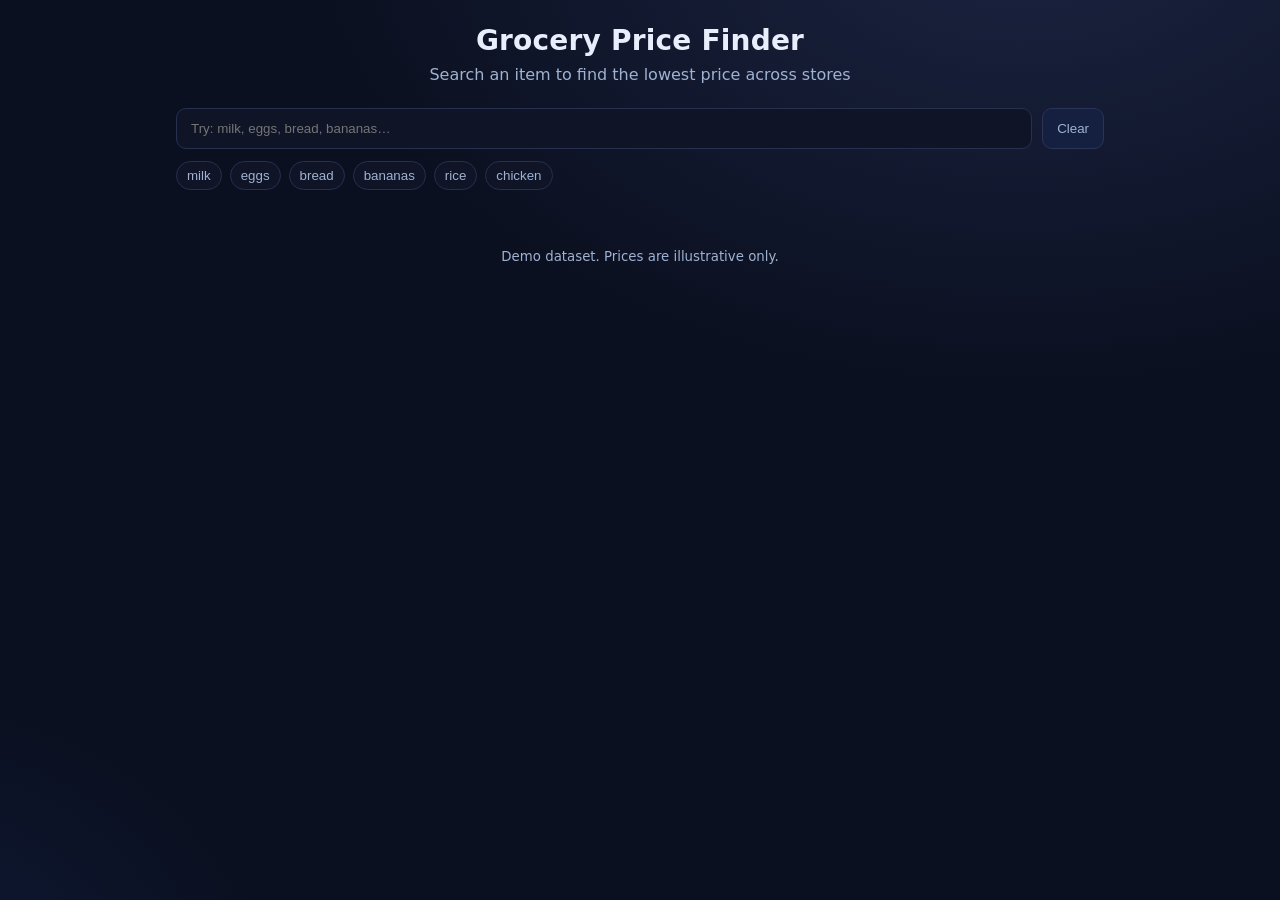
<file: grocery-search/index.html>
<!doctype html>
<html lang="en">
  <head>
    <meta charset="utf-8" />
    <meta name="viewport" content="width=device-width, initial-scale=1" />
    <title>Grocery Price Finder</title>
    <link rel="stylesheet" href="./styles.css" />
  </head>
  <body>
    <div class="container">
      <header class="header">
        <h1>Grocery Price Finder</h1>
        <p class="subtitle">Search an item to find the lowest price across stores</p>
      </header>

      <section class="search">
        <div class="search-row">
          <input id="searchInput" type="search" inputmode="search" placeholder="Try: milk, eggs, bread, bananas…" aria-label="Search for a grocery item" autocomplete="off" />
          <button id="clearBtn" class="btn btn-secondary" aria-label="Clear search">Clear</button>
        </div>
        <div class="chips" id="suggestions">
          <button class="chip" data-q="milk">milk</button>
          <button class="chip" data-q="eggs">eggs</button>
          <button class="chip" data-q="bread">bread</button>
          <button class="chip" data-q="bananas">bananas</button>
          <button class="chip" data-q="rice">rice</button>
          <button class="chip" data-q="chicken">chicken</button>
        </div>
      </section>

      <section id="status" class="status" aria-live="polite"></section>

      <section id="cheapestSection" class="cheapest-section hidden">
        <h2>Cheapest options</h2>
        <div id="cheapestList" class="cards"></div>
      </section>

      <section id="offersSection" class="offers-section hidden">
        <h2>All offers</h2>
        <div class="table-wrap">
          <table class="offers-table" aria-describedby="status">
            <thead>
              <tr>
                <th>Item</th>
                <th>Store</th>
                <th class="num">Price</th>
                <th>Unit</th>
              </tr>
            </thead>
            <tbody id="offersBody"></tbody>
          </table>
        </div>
      </section>

      <footer class="footer">
        <small>Demo dataset. Prices are illustrative only.</small>
      </footer>
    </div>

    <script src="./app.js"></script>
  </body>
</html>
</file>
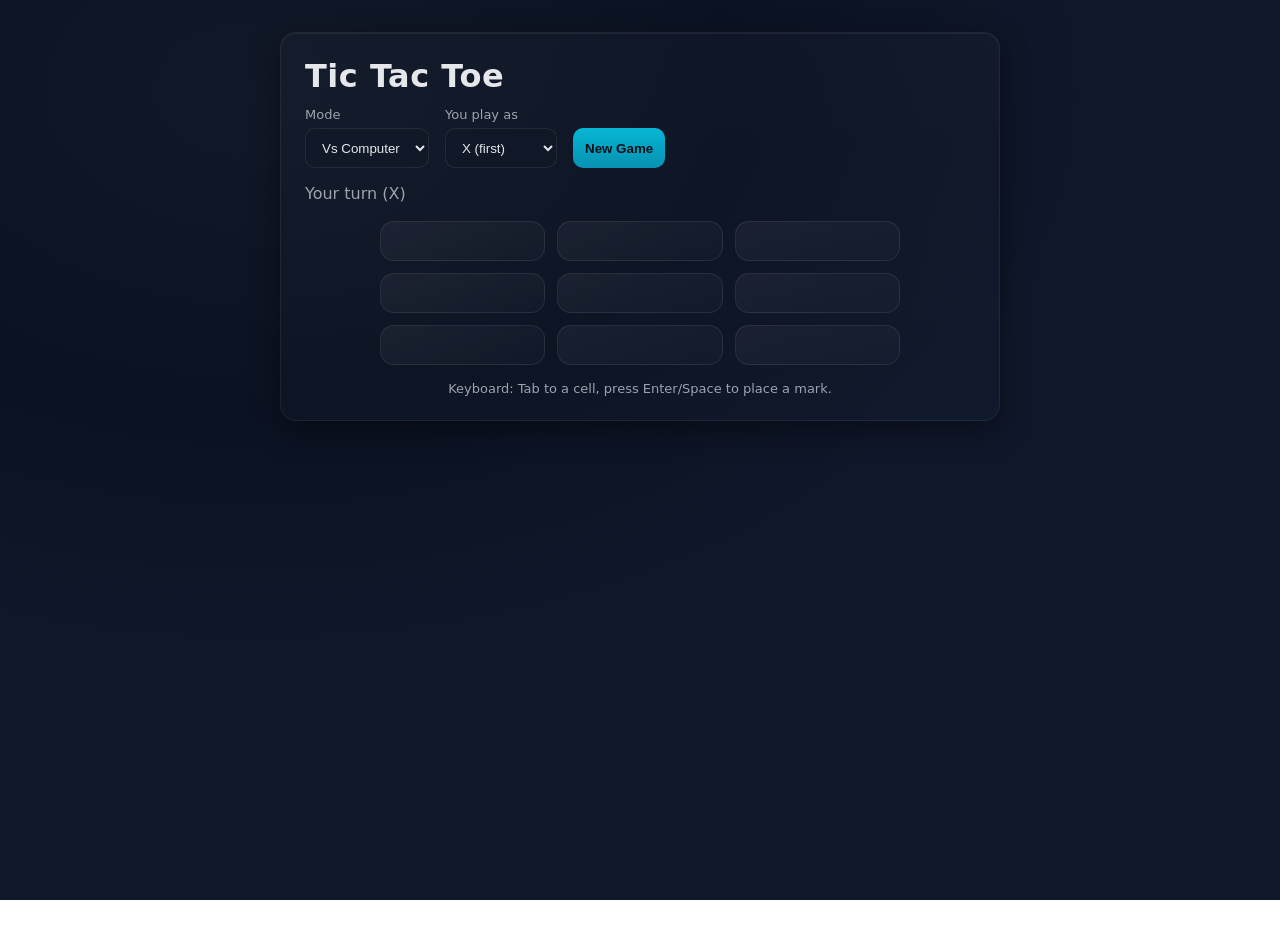
<file: tictactoe/index.html>
<!doctype html>
<html lang="en">
  <head>
    <meta charset="utf-8" />
    <meta name="viewport" content="width=device-width, initial-scale=1" />
    <title>Tic Tac Toe</title>
    <link rel="stylesheet" href="styles.css" />
  </head>
  <body>
    <main class="app">
      <h1 class="title">Tic Tac Toe</h1>

      <section class="controls" aria-label="Game controls">
        <div class="control-group">
          <label for="mode">Mode</label>
          <select id="mode" aria-label="Game mode">
            <option value="cpu">Vs Computer</option>
            <option value="pvp">Two Players</option>
          </select>
        </div>

        <div class="control-group" id="sidePicker">
          <label for="playerMark">You play as</label>
          <select id="playerMark" aria-label="Player mark">
            <option value="X">X (first)</option>
            <option value="O">O (second)</option>
          </select>
        </div>

        <button id="newGame" class="primary" aria-label="Start a new game">New Game</button>
      </section>

      <section id="statusText" class="status" aria-live="polite">Player X’s turn</section>

      <section id="board" class="board" role="grid" aria-label="Tic Tac Toe board">
        <button class="cell" role="gridcell" aria-label="Cell 1" data-index="0"></button>
        <button class="cell" role="gridcell" aria-label="Cell 2" data-index="1"></button>
        <button class="cell" role="gridcell" aria-label="Cell 3" data-index="2"></button>
        <button class="cell" role="gridcell" aria-label="Cell 4" data-index="3"></button>
        <button class="cell" role="gridcell" aria-label="Cell 5" data-index="4"></button>
        <button class="cell" role="gridcell" aria-label="Cell 6" data-index="5"></button>
        <button class="cell" role="gridcell" aria-label="Cell 7" data-index="6"></button>
        <button class="cell" role="gridcell" aria-label="Cell 8" data-index="7"></button>
        <button class="cell" role="gridcell" aria-label="Cell 9" data-index="8"></button>
      </section>

      <footer class="footer">
        <span>Keyboard: Tab to a cell, press Enter/Space to place a mark.</span>
      </footer>
    </main>

    <script src="script.js" defer></script>
  </body>
</html>
</file>
<file: grocery-search/styles.css>
:root {
  --bg: #0b1020;
  --panel: #11172b;
  --text: #e8eefb;
  --muted: #9fb2d2;
  --primary: #6aa1ff;
  --accent: #2bd4bd;
  --danger: #ff6a6a;
  --ring: rgba(106, 161, 255, 0.5);
}

* { box-sizing: border-box; }
html, body { height: 100%; }
body {
  margin: 0;
  font-family: ui-sans-serif, system-ui, -apple-system, Segoe UI, Roboto, Helvetica, Arial, "Apple Color Emoji", "Segoe UI Emoji";
  background: radial-gradient(1200px 800px at 80% -10%, #1b2442, transparent 60%),
              radial-gradient(800px 600px at -10% 110%, #0f1a38, transparent 50%),
              var(--bg);
  color: var(--text);
}

.container {
  max-width: 960px;
  margin: 0 auto;
  padding: 24px 16px 56px;
}

.header { text-align: center; margin-bottom: 16px; }
.header h1 { margin: 0 0 8px; font-size: 28px; letter-spacing: 0.2px; }
.subtitle { margin: 0; color: var(--muted); }

.search { margin: 24px 0 8px; }
.search-row { display: flex; gap: 10px; }
.search-row input[type="search"] {
  flex: 1;
  padding: 12px 14px;
  border-radius: 10px;
  border: 1px solid #26304f;
  background: #0f1427;
  color: var(--text);
  outline: none;
  box-shadow: 0 0 0 0px var(--ring);
}
.search-row input[type="search"]:focus {
  border-color: #35508e;
  box-shadow: 0 0 0 4px var(--ring);
}
.btn {
  padding: 12px 14px;
  border-radius: 10px;
  border: 1px solid #2a3556;
  background: #152041;
  color: var(--text);
  cursor: pointer;
}
.btn:hover { filter: brightness(1.15); }
.btn-secondary { color: var(--muted); }

.chips { display: flex; flex-wrap: wrap; gap: 8px; margin-top: 12px; }
.chip {
  padding: 6px 10px;
  border-radius: 999px;
  border: 1px solid #26304f;
  background: #0f1427;
  color: var(--muted);
  cursor: pointer;
}
.chip:hover { color: var(--text); border-color: #35508e; }

.status { min-height: 20px; margin: 12px 0 8px; color: var(--muted); }
.hidden { display: none; }

.cards { display: grid; grid-template-columns: repeat(auto-fit, minmax(240px, 1fr)); gap: 12px; }
.card {
  border: 1px solid #26304f;
  background: linear-gradient(180deg, #11172b, #0f1427);
  border-radius: 12px;
  padding: 14px;
}
.card .title { margin: 0 0 6px; font-weight: 600; }
.card .meta { margin: 0; color: var(--muted); font-size: 14px; }
.card .price { font-size: 20px; font-weight: 700; color: var(--accent); }

.table-wrap { overflow-x: auto; border-radius: 12px; border: 1px solid #26304f; }
.offers-table { width: 100%; border-collapse: collapse; min-width: 560px; }
.offers-table th, .offers-table td { padding: 10px 12px; border-bottom: 1px solid #202a49; }
.offers-table thead th { text-align: left; background: #121a33; }
.offers-table .num { text-align: right; }
.offers-table tbody tr:hover { background: #0f152b; }

.footer { margin-top: 24px; text-align: center; color: var(--muted); }
</file>
<file: tictactoe/styles.css>
:root {
  --bg: #0f172a;
  --panel: #111827;
  --text: #e5e7eb;
  --muted: #9ca3af;
  --primary: #06b6d4;
  --primary-600: #0891b2;
  --x: #f97316;
  --o: #22c55e;
  --win: #fde047;
}

* { box-sizing: border-box; }

html, body {
  height: 100%;
}

body {
  margin: 0;
  background: radial-gradient(1200px 800px at 20% 10%, #111827 0, #0b1222 40%, #0f172a 70%) fixed;
  color: var(--text);
  font-family: ui-sans-serif, system-ui, -apple-system, Segoe UI, Roboto, Ubuntu, Cantarell, Noto Sans, Helvetica, Arial, "Apple Color Emoji", "Segoe UI Emoji";
  -webkit-font-smoothing: antialiased;
  -moz-osx-font-smoothing: grayscale;
}

.app {
  max-width: 720px;
  margin: 32px auto;
  padding: 24px;
  background: linear-gradient(180deg, rgba(255,255,255,0.02), rgba(255,255,255,0.01));
  border: 1px solid rgba(255,255,255,0.06);
  border-radius: 16px;
  box-shadow: 0 10px 30px rgba(0,0,0,0.4), inset 0 1px 0 rgba(255,255,255,0.06);
}

.title {
  margin: 0 0 12px 0;
  font-size: 32px;
  letter-spacing: 0.5px;
}

.controls {
  display: flex;
  flex-wrap: wrap;
  gap: 12px 16px;
  align-items: flex-end;
  margin-bottom: 16px;
}

.control-group {
  display: flex;
  flex-direction: column;
  gap: 6px;
}

label { color: var(--muted); font-size: 13px; }

select, button {
  height: 40px;
  padding: 0 12px;
  border-radius: 10px;
  border: 1px solid rgba(255,255,255,0.08);
  background: rgba(17,24,39,0.6);
  color: var(--text);
  outline: none;
}

select:focus, button:focus { box-shadow: 0 0 0 3px rgba(6,182,212,0.35); border-color: var(--primary); }

button.primary { background: linear-gradient(180deg, var(--primary), var(--primary-600)); border: none; color: #001018; font-weight: 700; }
button.primary:hover { filter: brightness(1.05); }

.status {
  margin: 8px 0 18px;
  color: var(--muted);
}

.board {
  display: grid;
  grid-template-columns: repeat(3, 1fr);
  gap: 12px;
  width: min(92vw, 520px);
  margin: 0 auto 16px;
}

.cell {
  position: relative;
  width: 100%;
  padding: 0;
  aspect-ratio: 1 / 1;
  border-radius: 14px;
  border: 1px solid rgba(255,255,255,0.08);
  background: linear-gradient(160deg, rgba(255,255,255,0.05), rgba(255,255,255,0.02));
  font-size: clamp(44px, 10vw, 84px);
  font-weight: 800;
  color: var(--text);
  cursor: pointer;
  transition: transform 120ms ease, box-shadow 180ms ease, background 180ms ease;
}

.cell:hover { transform: translateY(-1px); box-shadow: 0 8px 16px rgba(0,0,0,0.28); }
.cell:active { transform: translateY(0); }

.cell.x { color: var(--x); }
.cell.o { color: var(--o); }

.cell.win { outline: 3px solid var(--win); box-shadow: 0 0 0 3px rgba(253,224,71,0.25) inset; }

.footer { margin-top: 8px; color: var(--muted); font-size: 13px; text-align: center; }

@media (max-width: 480px) {
  .controls { gap: 8px 12px; }
  .title { font-size: 28px; }
}
</file>
